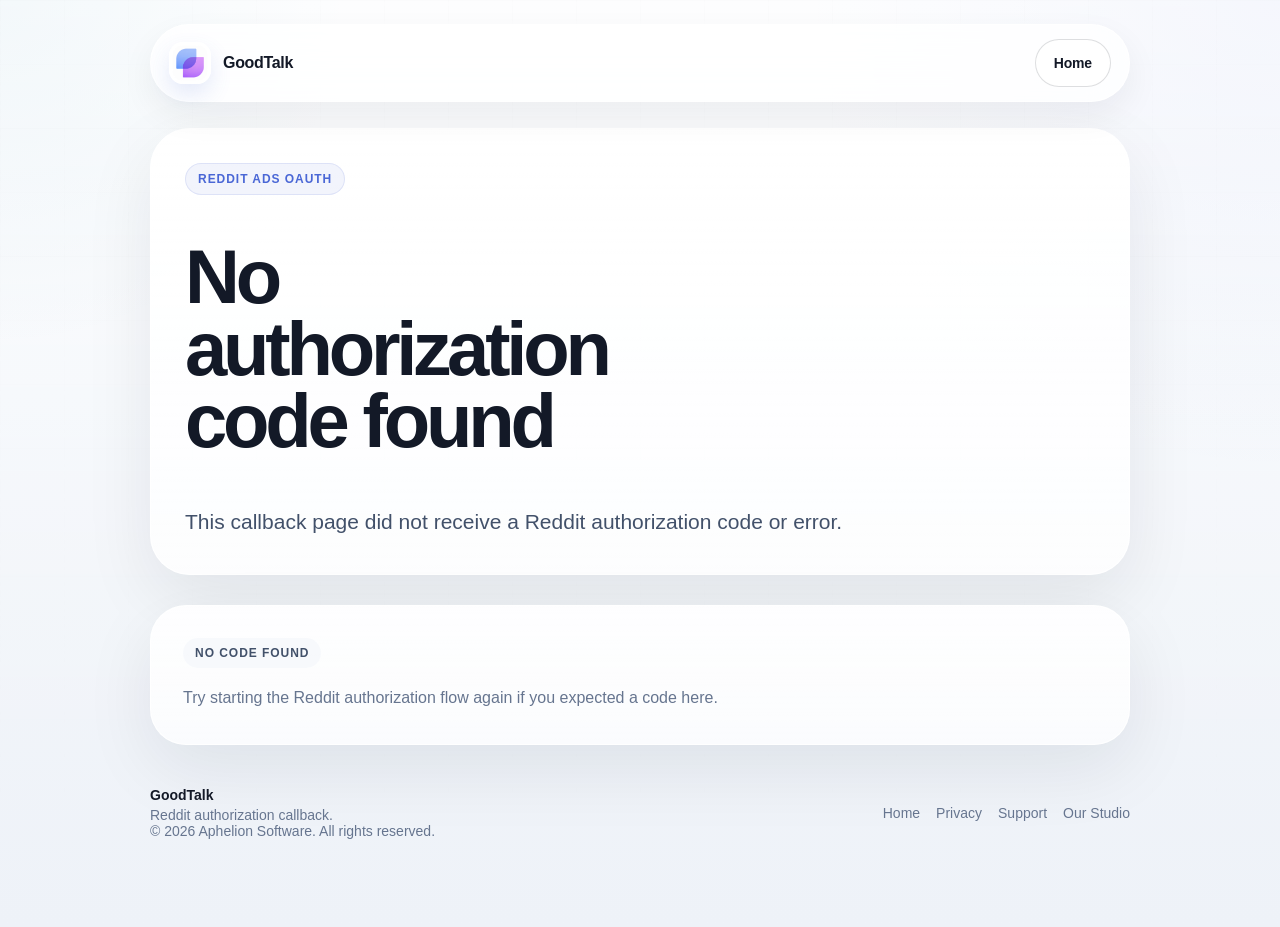
<file: reddit/callback/index.html>
<!DOCTYPE html>
<html lang="en">
<head>
  <meta charset="UTF-8" />
  <meta name="viewport" content="width=device-width, initial-scale=1.0" />
  <title>Reddit Authorization Callback | GoodTalk</title>
  <meta
    name="description"
    content="Reddit Ads authorization callback for GoodTalk."
  />
  <meta name="robots" content="noindex, nofollow" />
  <meta name="theme-color" content="#f5f7fb" media="(prefers-color-scheme: light)" />
  <meta name="theme-color" content="#0d1118" media="(prefers-color-scheme: dark)" />
  <link rel="icon" type="image/png" href="/assets/app-icon.png" />
  <link rel="apple-touch-icon" href="/assets/app-icon.png" />
  <link rel="stylesheet" href="/styles.css" />
</head>
<body data-page="reddit-callback">
  <main class="site-shell site-shell-narrow">
    <header class="topbar">
      <a class="brand" href="/" aria-label="GoodTalk home">
        <span class="brand-mark">
          <img class="brand-icon" src="/assets/goodtalk-logo.png" alt="" />
        </span>
        <span class="brand-copy">
          <span class="brand-title">GoodTalk</span>
          <span class="brand-subtitle">Say It Right the First Time!</span>
        </span>
      </a>

      <div class="topbar-actions">
        <a class="button button-secondary" href="/">Home</a>
      </div>
    </header>

    <section class="page-hero reddit-callback-hero">
      <span class="section-kicker">Reddit Ads OAuth</span>
      <h1 id="callback-title">Checking authorization result.</h1>
      <p id="callback-message">
        Reading the authorization response from this URL. Nothing is sent, stored, or shared by this page.
      </p>
    </section>

    <section class="section section-shell oauth-card" aria-live="polite">
      <div id="callback-result">
        <p class="oauth-muted">Waiting for authorization details.</p>
      </div>
    </section>

    <footer class="footer">
      <div class="footer-brand">
        <strong>GoodTalk</strong>
        <span>Reddit authorization callback.</span>
        <span>© 2026 Aphelion Software. All rights reserved.</span>
      </div>
      <div class="footer-links">
        <a href="/">Home</a>
        <a href="/privacy.html">Privacy</a>
        <a href="/support.html">Support</a>
        <a href="../../company/index.html">Our Studio</a>
      </div>
    </footer>
  </main>

  <script>
    (() => {
      const params = new URLSearchParams(window.location.search);
      const code = params.get("code");
      const state = params.get("state");
      const error = params.get("error");
      const errorDescription = params.get("error_description");

      const title = document.getElementById("callback-title");
      const message = document.getElementById("callback-message");
      const result = document.getElementById("callback-result");

      const makeRow = (label, value) => {
        if (!value) return "";
        return `
          <div class="oauth-detail-row">
            <span>${label}</span>
            <code>${escapeHtml(value)}</code>
          </div>
        `;
      };

      const copyCode = async () => {
        const button = document.getElementById("copy-code-button");
        if (!code || !navigator.clipboard || !button) return;

        try {
          await navigator.clipboard.writeText(code);
          button.textContent = "Copied";
        } catch {
          button.textContent = "Copy failed";
        }
      };

      if (error) {
        title.textContent = "Authorization error";
        message.textContent = "Reddit returned an error to this callback URL.";
        result.innerHTML = `
          <div class="oauth-status oauth-status-error">Error received</div>
          ${makeRow("Error", error)}
          ${makeRow("Details", errorDescription)}
          ${makeRow("State", state)}
          <p class="oauth-muted">No information has been sent or stored by this page.</p>
        `;
        return;
      }

      if (code) {
        title.textContent = "Authorization code received";
        message.textContent = "Copy this code into the tool or workflow that asked you to authorize Reddit Ads.";
        result.innerHTML = `
          <div class="oauth-status oauth-status-success">Authorization code received</div>
          <div class="oauth-copy-block">
            <pre><code>${escapeHtml(code)}</code></pre>
            <button class="button button-primary" type="button" id="copy-code-button">Copy code</button>
          </div>
          ${makeRow("State", state)}
          <p class="oauth-muted">This page only reads the code from the URL. It does not send, store, or log it.</p>
        `;
        document.getElementById("copy-code-button")?.addEventListener("click", copyCode);
        return;
      }

      title.textContent = "No authorization code found";
      message.textContent = "This callback page did not receive a Reddit authorization code or error.";
      result.innerHTML = `
        <div class="oauth-status">No code found</div>
        ${makeRow("State", state)}
        <p class="oauth-muted">Try starting the Reddit authorization flow again if you expected a code here.</p>
      `;
    })();

    function escapeHtml(value) {
      return String(value)
        .replaceAll("&", "&amp;")
        .replaceAll("<", "&lt;")
        .replaceAll(">", "&gt;")
        .replaceAll('"', "&quot;")
        .replaceAll("'", "&#039;");
    }
  </script>
</body>
</html>
</file>
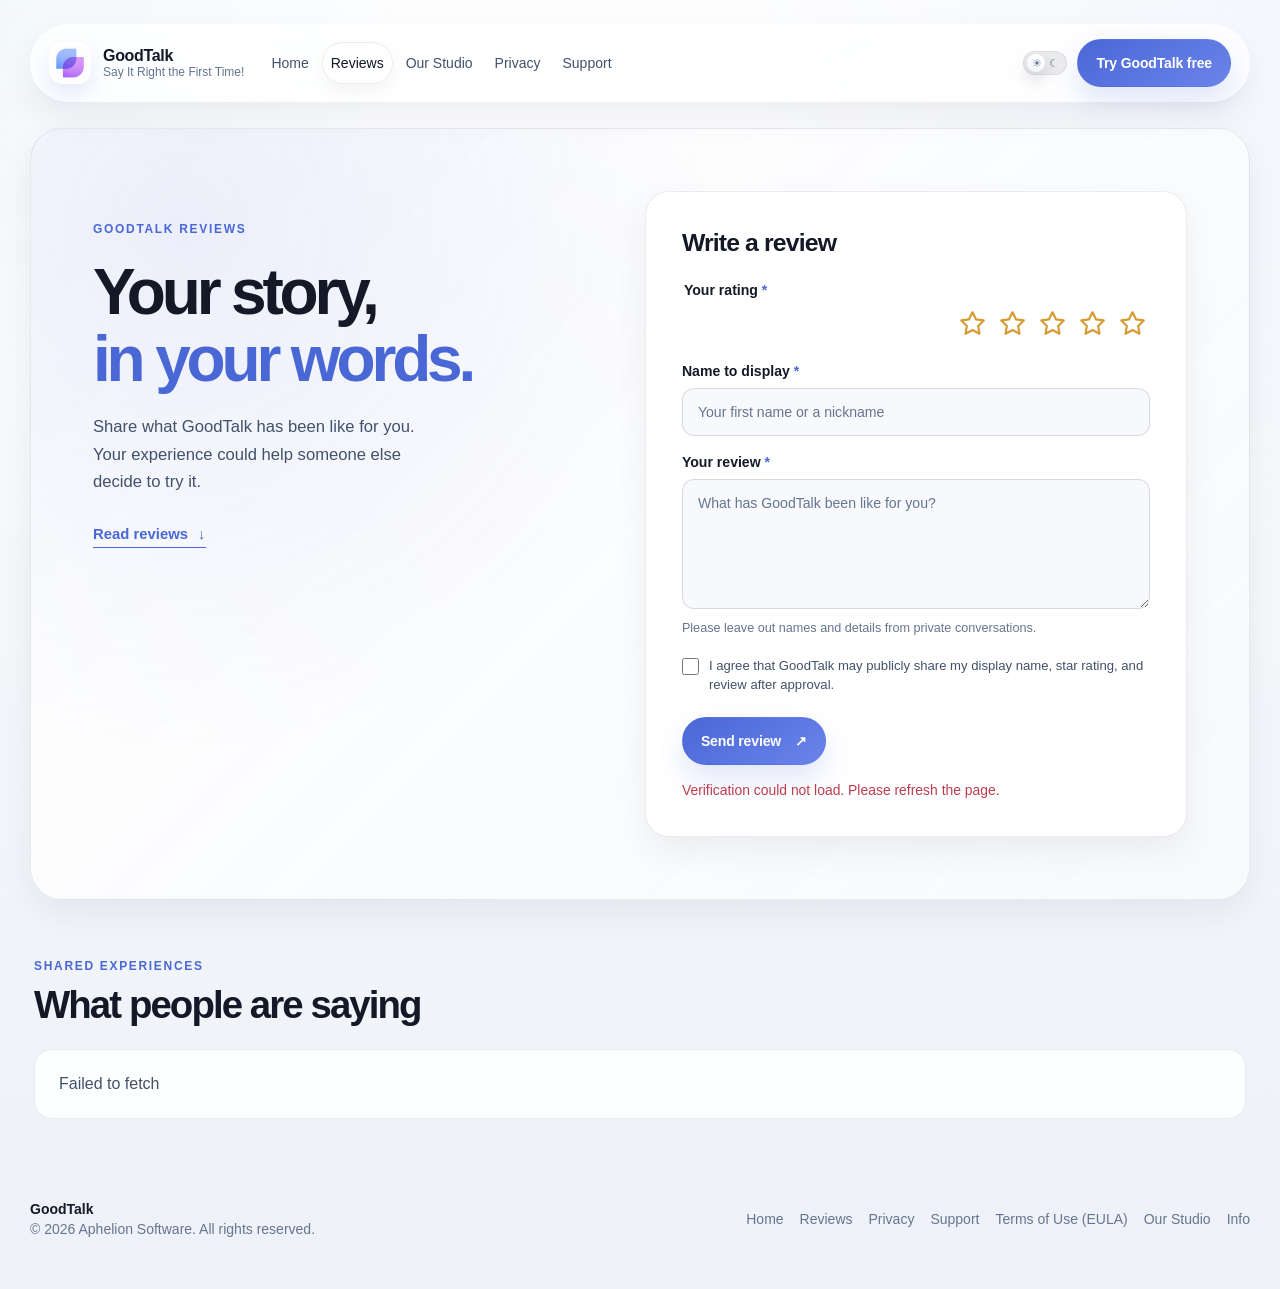
<file: reviews.html>
<!DOCTYPE html>
<html lang="en">
<head>
  <meta charset="UTF-8" />
  <meta name="viewport" content="width=device-width, initial-scale=1.0" />
  <meta http-equiv="Content-Security-Policy" content="default-src 'self'; script-src 'self' https://challenges.cloudflare.com; style-src 'self'; img-src 'self'; connect-src 'self' https://northamerica-northeast2-goodtalk-prod.cloudfunctions.net; frame-src https://challenges.cloudflare.com; object-src 'none'; base-uri 'self'; form-action 'self'" />
  <title>Reviews | GoodTalk</title>
  <meta name="description" content="Read what people say about GoodTalk and share your own experience." />
  <meta name="robots" content="index, follow" />
  <meta name="theme-color" content="#f5f7fb" media="(prefers-color-scheme: light)" />
  <meta name="theme-color" content="#0d1118" media="(prefers-color-scheme: dark)" />
  <link rel="canonical" href="https://good-talk.app/reviews.html" />
  <link rel="icon" type="image/png" href="assets/app-icon.png" />
  <link rel="apple-touch-icon" href="assets/app-icon.png" />
  <meta property="og:type" content="website" />
  <meta property="og:site_name" content="GoodTalk" />
  <meta property="og:title" content="Reviews | GoodTalk" />
  <meta property="og:description" content="Read what people say about GoodTalk and share your own experience." />
  <meta property="og:url" content="https://good-talk.app/reviews.html" />
  <meta property="og:image" content="https://good-talk.app/assets/goodtalk-social-card-v2.png" />
  <link rel="stylesheet" href="styles.css" />
  <link rel="stylesheet" href="reviews.css?v=2" />
</head>
<body data-page="reviews">
  <main class="site-shell">
    <header class="topbar">
      <a class="brand" href="index.html" aria-label="GoodTalk home">
        <span class="brand-mark"><img class="brand-icon" src="assets/goodtalk-logo.png" alt="" /></span>
        <span class="brand-copy"><span class="brand-title">GoodTalk</span><span class="brand-subtitle">Say It Right the First Time!</span></span>
      </a>
      <button class="menu-toggle" type="button" aria-expanded="false" aria-controls="topbar-menu-reviews" aria-label="Open navigation"><span></span><span></span></button>
      <div class="topbar-menu" id="topbar-menu-reviews">
        <nav class="nav-links" aria-label="Primary">
          <a class="nav-link" href="index.html">Home</a>
          <a class="nav-link" href="reviews.html" aria-current="page">Reviews</a>
          <a class="nav-link" href="company/index.html">Our Studio</a>
          <a class="nav-link" href="privacy.html">Privacy</a>
          <a class="nav-link" href="support.html">Support</a>
        </nav>
        <div class="topbar-actions">
          <button class="theme-toggle" type="button" aria-pressed="false" aria-label="Toggle color theme"><span class="theme-toggle-track" aria-hidden="true"><span class="theme-toggle-icon theme-toggle-icon-sun">☀</span><span class="theme-toggle-thumb"></span><span class="theme-toggle-icon theme-toggle-icon-moon">☾</span></span></button>
          <a class="button button-primary topbar-cta" href="https://apps.apple.com/us/app/goodtalk/id6760621856">Try GoodTalk free</a>
        </div>
      </div>
    </header>

    <section class="reviews-main" id="share-review" aria-labelledby="review-page-heading">
      <div class="reviews-intro">
        <span class="reviews-kicker">GOODTALK REVIEWS</span>
        <h1 id="review-page-heading">Your story,<br /><em>in your words.</em></h1>
        <p>Share what GoodTalk has been like for you. Your experience could help someone else decide to try it.</p>
        <a class="reviews-jump" href="#review-list-heading">Read reviews <span aria-hidden="true">↓</span></a>
      </div>
      <div class="review-form-card">
        <h2 id="review-form-heading">Write a review</h2>
        <form id="review-form" novalidate>
          <fieldset class="review-rating-field">
            <legend>Your rating <span aria-hidden="true">*</span></legend>
            <div class="review-rating" aria-label="Choose a rating from one to five stars">
              <input id="rating-1" type="radio" name="stars" value="1" required /><label for="rating-1" title="1 star"><span class="sr-only">1 star</span><svg viewBox="0 0 24 24" aria-hidden="true"><path d="m12 2.7 2.88 5.83 6.44.94-4.66 4.54 1.1 6.42L12 17.4l-5.76 3.03 1.1-6.42-4.66-4.54 6.44-.94L12 2.7Z" /></svg></label>
              <input id="rating-2" type="radio" name="stars" value="2" /><label for="rating-2" title="2 stars"><span class="sr-only">2 stars</span><svg viewBox="0 0 24 24" aria-hidden="true"><path d="m12 2.7 2.88 5.83 6.44.94-4.66 4.54 1.1 6.42L12 17.4l-5.76 3.03 1.1-6.42-4.66-4.54 6.44-.94L12 2.7Z" /></svg></label>
              <input id="rating-3" type="radio" name="stars" value="3" /><label for="rating-3" title="3 stars"><span class="sr-only">3 stars</span><svg viewBox="0 0 24 24" aria-hidden="true"><path d="m12 2.7 2.88 5.83 6.44.94-4.66 4.54 1.1 6.42L12 17.4l-5.76 3.03 1.1-6.42-4.66-4.54 6.44-.94L12 2.7Z" /></svg></label>
              <input id="rating-4" type="radio" name="stars" value="4" /><label for="rating-4" title="4 stars"><span class="sr-only">4 stars</span><svg viewBox="0 0 24 24" aria-hidden="true"><path d="m12 2.7 2.88 5.83 6.44.94-4.66 4.54 1.1 6.42L12 17.4l-5.76 3.03 1.1-6.42-4.66-4.54 6.44-.94L12 2.7Z" /></svg></label>
              <input id="rating-5" type="radio" name="stars" value="5" /><label for="rating-5" title="5 stars"><span class="sr-only">5 stars</span><svg viewBox="0 0 24 24" aria-hidden="true"><path d="m12 2.7 2.88 5.83 6.44.94-4.66 4.54 1.1 6.42L12 17.4l-5.76 3.03 1.1-6.42-4.66-4.54 6.44-.94L12 2.7Z" /></svg></label>
            </div>
          </fieldset>
          <label class="review-field" for="review-name">Name to display <span aria-hidden="true">*</span><input id="review-name" name="name" type="text" autocomplete="name" maxlength="50" placeholder="Your first name or a nickname" required /></label>
          <label class="review-field" for="review-text">Your review <span aria-hidden="true">*</span><textarea id="review-text" name="text" rows="5" maxlength="1000" placeholder="What has GoodTalk been like for you?" required></textarea></label>
          <p class="review-field-hint">Please leave out names and details from private conversations.</p>
          <div class="review-trap" aria-hidden="true"><label for="review-company">Company</label><input id="review-company" name="company" type="text" tabindex="-1" autocomplete="off" /></div>
          <label class="review-consent"><input id="review-consent" name="consent" type="checkbox" required /><span>I agree that GoodTalk may publicly share my display name, star rating, and review after approval.</span></label>
          <div id="review-turnstile" class="review-turnstile" data-sitekey="0x4AAAAAAFH5_SpcJh4MRXJ9"></div>
          <div class="review-submit-row"><button class="button button-primary" type="submit">Send review <span aria-hidden="true">↗</span></button></div>
          <p id="review-form-status" class="review-form-status" role="status" aria-live="polite"></p>
        </form>
      </div>
    </section>

    <section class="reviews-content" aria-labelledby="review-list-heading">
      <div class="reviews-section-head">
        <div><span class="reviews-kicker">SHARED EXPERIENCES</span><h2 id="review-list-heading">What people are saying</h2></div>
      </div>
      <div id="reviews-status" class="reviews-status" role="status" aria-live="polite">Loading reviews…</div>
      <div id="reviews-list" class="reviews-grid"></div>
      <button id="reviews-more" class="button button-secondary reviews-more" type="button" hidden>See more reviews</button>
    </section>

    <footer class="footer">
      <div class="footer-brand"><strong>GoodTalk</strong><span>© 2026 Aphelion Software. All rights reserved.</span></div>
      <div class="footer-links"><a href="index.html">Home</a><a href="reviews.html">Reviews</a><a href="privacy.html">Privacy</a><a href="support.html">Support</a><a href="terms-of-use.html">Terms of Use (EULA)</a><a href="company/index.html">Our Studio</a><a href="mailto:info@good-talk.app">Info</a></div>
    </footer>
  </main>
  <script src="script.js"></script>
  <script src="reviews.js?v=2" defer></script>
</body>
</html>
</file>
<file: styles.css>
:root {
  --bg: #f5f7fb;
  --bg-soft: #edf1f7;
  --surface: rgba(255, 255, 255, 0.86);
  --surface-strong: #ffffff;
  --surface-muted: rgba(247, 249, 252, 0.94);
  --stroke: rgba(17, 24, 39, 0.08);
  --stroke-strong: rgba(17, 24, 39, 0.14);
  --text: #131927;
  --text-soft: #42516a;
  --text-muted: #66758f;
  --accent: #4a67d6;
  --accent-soft: #6b84ea;
  --accent-mist: rgba(74, 103, 214, 0.1);
  --teal: #1f88a7;
  --purple: #6f64c8;
  --shadow-lg: 0 24px 70px rgba(17, 24, 39, 0.08);
  --shadow-md: 0 14px 34px rgba(17, 24, 39, 0.06);
  --shadow-sm: 0 8px 22px rgba(17, 24, 39, 0.05);
  --radius-xl: 34px;
  --radius-lg: 24px;
  --radius-md: 18px;
  --radius-sm: 14px;
  --content-width: 1220px;
  --content-width-narrow: 980px;
}

body[data-theme="dark"] {
  --bg: #0d1118;
  --bg-soft: #141a24;
  --surface: rgba(18, 24, 35, 0.82);
  --surface-strong: #151c27;
  --surface-muted: rgba(21, 28, 39, 0.92);
  --stroke: rgba(148, 163, 184, 0.16);
  --stroke-strong: rgba(148, 163, 184, 0.24);
  --text: #eef3fb;
  --text-soft: #c1cedf;
  --text-muted: #94a3b8;
  --accent: #7c96ff;
  --accent-soft: #9cb1ff;
  --accent-mist: rgba(124, 150, 255, 0.14);
  --teal: #55b7d4;
  --purple: #9a8ef1;
  --shadow-lg: 0 28px 80px rgba(0, 0, 0, 0.34);
  --shadow-md: 0 16px 38px rgba(0, 0, 0, 0.28);
  --shadow-sm: 0 10px 26px rgba(0, 0, 0, 0.22);
}

* {
  box-sizing: border-box;
}

html {
  scroll-behavior: smooth;
}

body {
  --sticky-offset: 112px;
}

body {
  margin: 0;
  min-height: 100vh;
  color: var(--text);
  font-family: "SF Pro Display", "Avenir Next", "Segoe UI", sans-serif;
  background:
    radial-gradient(circle at top right, rgba(74, 103, 214, 0.08), transparent 30%),
    radial-gradient(circle at top left, rgba(31, 136, 167, 0.08), transparent 22%),
    linear-gradient(180deg, #fbfcfe 0%, #f4f7fb 42%, #eef2f8 100%);
}

body[data-theme="dark"] {
  background:
    radial-gradient(circle at top right, rgba(124, 150, 255, 0.14), transparent 28%),
    radial-gradient(circle at top left, rgba(85, 183, 212, 0.12), transparent 20%),
    linear-gradient(180deg, #0b1017 0%, #111722 44%, #161d29 100%);
}

body::before {
  content: "";
  position: fixed;
  inset: 0;
  pointer-events: none;
  background:
    linear-gradient(rgba(255, 255, 255, 0.55), rgba(255, 255, 255, 0.55)),
    linear-gradient(90deg, rgba(17, 24, 39, 0.015) 1px, transparent 1px),
    linear-gradient(rgba(17, 24, 39, 0.015) 1px, transparent 1px);
  background-size: auto, 64px 64px, 64px 64px;
  mask-image: linear-gradient(to bottom, rgba(0, 0, 0, 0.85), transparent 92%);
}

body[data-theme="dark"]::before {
  background:
    linear-gradient(rgba(6, 10, 16, 0.28), rgba(6, 10, 16, 0.28)),
    linear-gradient(90deg, rgba(255, 255, 255, 0.022) 1px, transparent 1px),
    linear-gradient(rgba(255, 255, 255, 0.022) 1px, transparent 1px);
}

a {
  color: inherit;
}

img,
svg {
  display: block;
  max-width: 100%;
}

.site-shell {
  position: relative;
  z-index: 1;
  width: min(100% - 40px, var(--content-width));
  margin: 0 auto;
  padding: 24px 0 88px;
}

.site-shell-narrow {
  width: min(100% - 40px, var(--content-width-narrow));
}

.topbar {
  position: sticky;
  top: 16px;
  z-index: 30;
  display: flex;
  align-items: center;
  gap: 18px;
  padding: 14px 18px;
  margin-bottom: 26px;
  border: 1px solid rgba(255, 255, 255, 0.75);
  border-radius: 999px;
  background: rgba(255, 255, 255, 0.76);
  backdrop-filter: blur(18px);
  box-shadow: var(--shadow-md);
}

body[data-theme="dark"] .topbar {
  border-color: rgba(148, 163, 184, 0.12);
  background: rgba(15, 21, 31, 0.72);
}

.brand {
  display: inline-flex;
  align-items: center;
  gap: 12px;
  min-width: 0;
  flex-shrink: 0;
  text-decoration: none;
}

.brand-mark {
  display: grid;
  place-items: center;
  width: 42px;
  height: 42px;
  border-radius: 14px;
  padding: 3px;
  background: rgba(255, 255, 255, 0.9);
  box-shadow: 0 10px 22px rgba(74, 103, 214, 0.14);
}

body[data-theme="dark"] .brand-mark {
  background: rgba(255, 255, 255, 0.08);
  box-shadow: 0 10px 24px rgba(0, 0, 0, 0.24);
}

.brand-icon {
  width: 100%;
  height: 100%;
  border-radius: 11px;
  object-fit: cover;
}

.brand-copy {
  min-width: 0;
}

.brand-title,
.brand-subtitle {
  display: block;
}

.brand-title {
  font-size: 16px;
  font-weight: 700;
  letter-spacing: -0.02em;
}

.brand-subtitle {
  font-size: 12px;
  color: var(--text-muted);
}

.topbar-menu {
  display: flex;
  align-items: center;
  gap: 14px;
  flex: 1;
  min-width: 0;
}

.topbar-actions {
  display: inline-flex;
  align-items: center;
  gap: 10px;
  margin-left: auto;
}

.nav-links,
.mobile-nav-extra {
  display: flex;
  align-items: center;
  justify-content: flex-start;
  gap: 4px;
  flex-wrap: nowrap;
}

.mobile-nav-extra {
  display: none;
}

.menu-toggle {
  display: none;
  align-items: center;
  justify-content: center;
  gap: 5px;
  width: 44px;
  height: 44px;
  margin-left: auto;
  border: 1px solid rgba(17, 24, 39, 0.08);
  border-radius: 999px;
  background: rgba(255, 255, 255, 0.84);
  box-shadow: var(--shadow-sm);
}

body[data-theme="dark"] .menu-toggle {
  border-color: rgba(148, 163, 184, 0.16);
  background: rgba(255, 255, 255, 0.06);
}

.menu-toggle span {
  display: block;
  width: 18px;
  height: 2px;
  border-radius: 999px;
  background: var(--text);
}

.theme-toggle {
  display: inline-flex;
  align-items: center;
  justify-content: center;
  width: 44px;
  height: 28px;
  padding: 0;
  border: 0;
  border-radius: 999px;
  background: transparent;
  color: var(--text);
  font: inherit;
  text-decoration: none;
  transition: transform 0.18s ease, opacity 0.18s ease;
}

.theme-toggle:hover,
.theme-toggle:focus-visible {
  transform: translateY(-1px);
  opacity: 0.92;
}

.theme-toggle-track {
  position: relative;
  display: inline-grid;
  grid-template-columns: 1fr 1fr;
  align-items: center;
  width: 44px;
  height: 24px;
  padding: 0 4px;
  border-radius: 999px;
  background: rgba(17, 24, 39, 0.08);
  border: 1px solid rgba(17, 24, 39, 0.06);
}

.theme-toggle-icon {
  position: relative;
  z-index: 1;
  display: grid;
  place-items: center;
  font-size: 11px;
  line-height: 1;
  color: var(--text-muted);
}

.theme-toggle-thumb {
  position: absolute;
  top: 2px;
  left: 3px;
  width: 18px;
  height: 18px;
  border-radius: 999px;
  background: linear-gradient(180deg, rgba(255, 255, 255, 0.98), rgba(244, 247, 252, 0.92));
  box-shadow: 0 8px 16px rgba(17, 24, 39, 0.16);
  transition: transform 0.22s ease;
}

.nav-link,
.button {
  display: inline-flex;
  align-items: center;
  justify-content: center;
  text-decoration: none;
  transition: transform 0.18s ease, background-color 0.18s ease, border-color 0.18s ease, color 0.18s ease, box-shadow 0.18s ease;
}

.nav-link {
  min-height: 42px;
  padding: 0 8px;
  border-radius: 999px;
  border: 1px solid transparent;
  color: var(--text-soft);
  font-size: 14px;
  font-weight: 500;
  white-space: nowrap;
}

.nav-link:hover,
.nav-link:focus-visible,
.nav-link.is-active {
  color: var(--text);
  background: rgba(255, 255, 255, 0.86);
  border-color: rgba(17, 24, 39, 0.08);
  box-shadow: var(--shadow-sm);
}

.button {
  min-height: 48px;
  padding: 0 18px;
  border-radius: 999px;
  border: 1px solid transparent;
  font-size: 14px;
  font-weight: 700;
  letter-spacing: -0.01em;
}

.button:hover,
.button:focus-visible {
  transform: translateY(-1px);
}

.button-primary {
  color: #fff;
  background: linear-gradient(145deg, var(--accent), var(--accent-soft));
  box-shadow: 0 14px 28px rgba(74, 103, 214, 0.16);
}

.button-secondary {
  color: var(--text);
  background: rgba(255, 255, 255, 0.84);
  border-color: var(--stroke-strong);
}

body[data-theme="dark"] .button-secondary {
  background: rgba(255, 255, 255, 0.06);
}

body[data-theme="dark"] .theme-toggle {
  background: transparent;
}

body[data-theme="dark"] .theme-toggle:hover,
body[data-theme="dark"] .theme-toggle:focus-visible {
  background: transparent;
}

body[data-theme="dark"] .theme-toggle-track {
  background: rgba(255, 255, 255, 0.08);
  border-color: rgba(148, 163, 184, 0.14);
}

body[data-theme="dark"] .theme-toggle-thumb {
  transform: translateX(18px);
  background: linear-gradient(180deg, rgba(124, 150, 255, 0.95), rgba(96, 118, 214, 0.92));
  box-shadow: 0 8px 18px rgba(0, 0, 0, 0.28);
}

body[data-theme="dark"] .theme-toggle-icon-sun {
  color: rgba(148, 163, 184, 0.8);
}

body[data-theme="dark"] .theme-toggle-icon-moon {
  color: #eef3fb;
}

body[data-theme="dark"] .legal-fine-print-card {
  border-color: rgba(148, 163, 184, 0.12);
  background: rgba(255, 255, 255, 0.05);
}

.topbar-cta {
  white-space: nowrap;
}

.hero,
.page-hero {
  display: grid;
  gap: 28px;
  padding: 38px;
  border: 1px solid rgba(255, 255, 255, 0.88);
  border-radius: 40px;
  background: linear-gradient(180deg, rgba(255, 255, 255, 0.94), rgba(255, 255, 255, 0.78));
  box-shadow: var(--shadow-lg);
}

body[data-theme="dark"] .hero,
body[data-theme="dark"] .page-hero,
body[data-theme="dark"] .section-shell,
body[data-theme="dark"] .mode-detail,
body[data-theme="dark"] .intro-card,
body[data-theme="dark"] .mode-card,
body[data-theme="dark"] .category-card,
body[data-theme="dark"] .trust-card,
body[data-theme="dark"] .support-topic-card,
body[data-theme="dark"] .support-checklist-card,
body[data-theme="dark"] .privacy-summary-card,
body[data-theme="dark"] .policy-card,
body[data-theme="dark"] .policy-detail-card,
body[data-theme="dark"] .faq-card,
body[data-theme="dark"] .pricing-card,
body[data-theme="dark"] .cta-panel,
body[data-theme="dark"] .mode-pill {
  border-color: rgba(148, 163, 184, 0.12);
  background: rgba(17, 24, 35, 0.78);
}

.hero,
.page-hero,
.mode-detail,
.section-shell,
.footer,
#overview,
#modes,
#communication-coach,
#features,
#pricing,
#mode-aria,
#mode-private-coach,
#mode-talks,
#mode-voice {
  scroll-margin-top: var(--sticky-offset);
}

.hero {
  grid-template-columns: minmax(0, 1.05fr) minmax(340px, 0.95fr);
  align-items: center;
}

.hero-copy {
  max-width: 600px;
}

.eyebrow,
.section-kicker,
.mode-card-label,
.pricing-tier,
.pricing-badge,
.pill-label {
  display: inline-flex;
  align-items: center;
  justify-content: center;
  justify-self: start;
  width: fit-content;
  max-width: 100%;
  border-radius: 999px;
  font-size: 12px;
  font-weight: 700;
  letter-spacing: 0.08em;
  text-transform: uppercase;
}

.eyebrow,
.section-kicker {
  padding: 8px 12px;
  border: 1px solid rgba(74, 103, 214, 0.12);
  background: rgba(74, 103, 214, 0.07);
  color: var(--accent);
}

.hero h1,
.page-hero h1 {
  margin: 18px 0 0;
  font-size: clamp(40px, 8vw, 76px);
  line-height: 0.95;
  letter-spacing: -0.055em;
  max-width: 11ch;
}

.lead,
.page-hero p {
  margin: 18px 0 0;
  font-size: clamp(18px, 2vw, 21px);
  line-height: 1.75;
  color: var(--text-soft);
}

.hero-actions,
.button-row {
  display: flex;
  flex-wrap: wrap;
  gap: 12px;
  margin-top: 28px;
}

.hero-offers {
  display: grid;
  gap: 8px;
  margin-top: 20px;
  color: var(--text);
  font-size: 14px;
  line-height: 1.55;
}

.hero-offers strong {
  display: flex;
  align-items: center;
  gap: 9px;
}

.hero-offers strong::before {
  content: "";
  flex: 0 0 auto;
  width: 8px;
  height: 8px;
  border-radius: 999px;
  background: linear-gradient(145deg, var(--teal), var(--accent));
  box-shadow: 0 0 0 5px var(--accent-mist);
}

.hero-point,
.mini-chip {
  display: inline-flex;
  align-items: center;
  min-height: 40px;
  padding: 0 14px;
  border-radius: 999px;
  background: rgba(255, 255, 255, 0.8);
  border: 1px solid rgba(17, 24, 39, 0.08);
  color: var(--text-soft);
  font-size: 14px;
  box-shadow: var(--shadow-sm);
}

.hero-visual,
.mode-visual {
  display: flex;
  justify-content: center;
}

.hero-device {
  display: grid;
  justify-items: center;
  width: min(100%, 560px);
  padding: 12px 20px 8px;
}

.hero-device-stage {
  position: relative;
  width: min(100%, 500px);
  padding: 10px 0 0;
}

.hero-phone-switcher {
  position: relative;
  display: block;
  width: 100%;
  aspect-ratio: 0.66;
  padding: 0;
  border: 0;
  background: transparent;
  color: inherit;
  cursor: pointer;
  overflow: visible;
}

.hero-phone-switcher:focus-visible {
  outline: 3px solid var(--accent);
  outline-offset: 8px;
  border-radius: 36px;
}

.hero-phone-switcher .hero-phone-card {
  position: absolute;
  top: 0;
  left: 0;
  width: min(68%, 340px);
  margin: 0;
  z-index: 1;
  transition: transform 0.52s cubic-bezier(0.22, 1, 0.36, 1);
  transform: translate(92px, 24px) rotate(2.5deg) scale(0.94);
  transform-origin: center;
  opacity: 1;
  pointer-events: none;
}

.hero-phone-switcher .hero-phone-card[data-stack-position="1"] {
  z-index: 2;
  transform: translate(92px, 24px) rotate(2.5deg) scale(0.94);
}

.hero-phone-switcher .hero-phone-card[data-stack-position="2"] {
  z-index: 1;
  transform: translate(172px, 52px) rotate(5deg) scale(0.87);
}

.hero-phone-switcher .hero-phone-card.is-active {
  z-index: 3;
  transform: translate(0, 0) rotate(-2deg) scale(1);
  opacity: 1;
}

.hero-phone-switcher .app-store-poster {
  display: block;
  width: 100%;
  height: auto;
  border: 1px solid rgba(255, 255, 255, 0.88);
  border-radius: 36px;
  background: #f4f1ff;
  box-shadow:
    0 28px 62px rgba(17, 24, 39, 0.22),
    0 4px 16px rgba(74, 103, 214, 0.12);
  overflow: hidden;
}

.iphone-shot {
  position: relative;
  margin: 0;
}

.iphone-shell {
  position: relative;
  width: min(100%, 420px);
  aspect-ratio: 1520 / 3068;
  border-radius: 62px;
  background: url("assets/iphone-17-pro-max-silver-frame.png") center / contain no-repeat;
  box-shadow: 0 30px 85px rgba(17, 24, 39, 0.18);
}

.iphone-island {
  display: none;
}

.iphone-screen {
  position: absolute;
  z-index: 1;
  inset: 3.26% 6.58%;
  overflow: hidden;
  border-radius: 46px;
  background: #000;
  box-shadow: 0 0 0 1px rgba(0, 0, 0, 0.08);
}

.iphone-screen img {
  width: 100%;
  height: 100%;
  object-fit: cover;
  border-radius: inherit;
}

.iphone-shot-compact .iphone-shell {
  width: min(100%, 320px);
}

.shot-caption {
  max-width: 320px;
  margin: 14px auto 0;
  color: var(--text-soft);
  font-size: 14px;
  line-height: 1.7;
  text-align: center;
}

.device-frame {
  width: min(100%, 380px);
  padding: 14px;
  border-radius: 34px;
  background: linear-gradient(180deg, #141721, #23293d);
  box-shadow: 0 26px 58px rgba(17, 24, 39, 0.18);
}

.hero-device .device-frame {
  margin: 0 auto;
}

.device-topline {
  display: flex;
  justify-content: space-between;
  align-items: center;
  padding: 4px 10px 12px;
  color: rgba(255, 255, 255, 0.72);
  font-size: 11px;
  font-weight: 600;
}

.device-screen {
  min-height: 640px;
  padding: 18px;
  border-radius: 24px;
  background:
    radial-gradient(circle at top right, rgba(74, 103, 214, 0.16), transparent 32%),
    linear-gradient(180deg, #fbfcfe, #eef2f9);
}

.device-screen-header,
.conversation-title {
  display: flex;
  justify-content: space-between;
  gap: 14px;
  align-items: start;
  margin-bottom: 16px;
}

.device-screen-header strong,
.conversation-title strong {
  display: block;
  font-size: 16px;
}

.device-screen-header span,
.conversation-title span {
  color: var(--text-muted);
  font-size: 13px;
}

.pill-label {
  min-height: 32px;
  padding: 0 12px;
  background: rgba(74, 103, 214, 0.1);
  color: var(--accent);
  letter-spacing: 0.04em;
}

.chat-thread {
  display: grid;
  gap: 12px;
}

.bubble {
  max-width: 88%;
  padding: 13px 14px;
  border-radius: 20px;
  font-size: 14px;
  line-height: 1.6;
  box-shadow: var(--shadow-sm);
}

.bubble-incoming {
  background: #fff;
  color: var(--text);
  border-bottom-left-radius: 8px;
}

.bubble-outgoing {
  margin-left: auto;
  background: linear-gradient(140deg, var(--accent), var(--accent-soft));
  color: #fff;
  border-bottom-right-radius: 8px;
}

.bubble-system,
.bubble-aria {
  max-width: 100%;
  display: grid;
  gap: 6px;
  background: rgba(74, 103, 214, 0.08);
  border: 1px solid rgba(74, 103, 214, 0.12);
  color: var(--text);
}

.bubble-aria {
  background: rgba(31, 136, 167, 0.09);
  border-color: rgba(31, 136, 167, 0.16);
}

.bubble-system strong,
.bubble-aria strong {
  font-size: 13px;
}

.bubble-system span,
.bubble-aria span {
  font-size: 14px;
  line-height: 1.6;
  color: var(--text-soft);
}

.device-composer {
  display: flex;
  align-items: center;
  justify-content: space-between;
  gap: 12px;
  margin-top: 16px;
  padding: 12px 14px;
  border-radius: 18px;
  background: rgba(255, 255, 255, 0.82);
  border: 1px solid rgba(17, 24, 39, 0.06);
}

.device-composer span {
  font-size: 14px;
  color: var(--text-muted);
}

.device-composer button {
  border: 0;
  border-radius: 999px;
  background: rgba(74, 103, 214, 0.14);
  color: var(--accent);
  padding: 9px 14px;
  font: inherit;
  font-weight: 700;
}

.section {
  margin-top: 30px;
}

.section-shell {
  padding: 32px;
  border-radius: 36px;
  border: 1px solid rgba(255, 255, 255, 0.88);
  background:
    linear-gradient(180deg, rgba(255, 255, 255, 0.9), rgba(255, 255, 255, 0.72));
  box-shadow: var(--shadow-lg);
}

.section-header {
  display: grid;
  grid-template-columns: minmax(0, 1fr) minmax(280px, 420px);
  gap: 22px;
  align-items: end;
  margin-bottom: 22px;
}

.section-header h2 {
  margin: 14px 0 0;
  font-size: clamp(30px, 5vw, 52px);
  line-height: 1;
  letter-spacing: -0.05em;
  max-width: 12ch;
}

.section-header p {
  margin: 0;
  color: var(--text-soft);
  line-height: 1.75;
  font-size: 16px;
}

.intro-grid,
.mode-card-grid,
.category-grid,
.trust-grid,
.pricing-grid,
.support-topic-grid,
.support-checklist-grid,
.policy-grid {
  display: grid;
  gap: 16px;
}

.intro-grid {
  grid-template-columns: repeat(4, minmax(0, 1fr));
}

.intro-card,
.mode-card,
.category-card,
.trust-card,
.support-topic-card,
.support-checklist-card,
.privacy-summary-card,
.policy-card,
.policy-detail-card,
.faq-card,
.pricing-card,
.cta-panel,
.mode-pill {
  border: 1px solid rgba(255, 255, 255, 0.9);
  background: rgba(255, 255, 255, 0.82);
  box-shadow: var(--shadow-md);
}

.intro-card,
.category-card,
.trust-card,
.support-topic-card,
.support-checklist-card,
.policy-card,
.policy-detail-card,
.faq-card,
.pricing-card {
  padding: 22px;
  border-radius: 26px;
}

.intro-card strong,
.category-card h3,
.trust-card h3,
.support-topic-card h3,
.support-checklist-card h3,
.policy-card h3,
.policy-detail-card h3,
.faq-card h3,
.pricing-card h3 {
  margin: 0 0 10px;
  font-size: 20px;
  line-height: 1.15;
  letter-spacing: -0.03em;
}

.intro-card p,
.category-card p,
.trust-card p,
.support-topic-card p,
.support-checklist-card p,
.policy-card p,
.policy-detail-card p,
.faq-card p,
.pricing-copy,
.pricing-note,
.cta-panel p,
.privacy-summary-card p {
  margin: 0;
  color: var(--text-soft);
  line-height: 1.75;
}

.mode-rail {
  display: flex;
  flex-wrap: wrap;
  gap: 12px;
  margin-bottom: 20px;
}

.mode-pill {
  display: inline-flex;
  align-items: center;
  gap: 12px;
  min-height: 50px;
  padding: 0 16px;
  border-radius: 999px;
  text-decoration: none;
}

.mode-pill span {
  font-size: 12px;
  color: var(--text-muted);
  font-weight: 700;
}

.mode-pill strong {
  font-size: 14px;
}

.mode-pill.is-active {
  background: rgba(74, 103, 214, 0.08);
  border-color: rgba(74, 103, 214, 0.14);
}

.mode-card-grid {
  grid-template-columns: repeat(3, minmax(0, 1fr));
}

.mode-card {
  display: block;
  padding: 24px;
  border-radius: 30px;
  text-decoration: none;
}

.mode-card-label,
.pricing-tier {
  min-height: 32px;
  padding: 0 12px;
  margin-bottom: 18px;
  background: rgba(74, 103, 214, 0.08);
  color: var(--accent);
}

.mode-card h3 {
  margin: 0 0 10px;
  font-size: 24px;
  line-height: 1.05;
  letter-spacing: -0.04em;
}

.mode-card p {
  margin: 0;
  color: var(--text-soft);
  line-height: 1.7;
}

.mode-card-coach {
  background: linear-gradient(180deg, rgba(255, 255, 255, 0.94), rgba(114, 100, 200, 0.08));
}

.mode-card-aria {
  background: linear-gradient(180deg, rgba(255, 255, 255, 0.94), rgba(31, 136, 167, 0.08));
}

.mode-card-private-aria {
  background: linear-gradient(180deg, rgba(255, 255, 255, 0.94), rgba(111, 100, 200, 0.08));
}

.mode-card-touch {
  background: linear-gradient(180deg, rgba(255, 255, 255, 0.94), rgba(74, 103, 214, 0.08));
}

body[data-theme="dark"] .mode-card-coach {
  background: linear-gradient(180deg, rgba(22, 28, 40, 0.92), rgba(86, 74, 148, 0.16));
}

body[data-theme="dark"] .mode-card-aria {
  background: linear-gradient(180deg, rgba(22, 28, 40, 0.92), rgba(27, 107, 131, 0.18));
}

body[data-theme="dark"] .mode-card-private-aria {
  background: linear-gradient(180deg, rgba(22, 28, 40, 0.92), rgba(111, 100, 200, 0.18));
}

body[data-theme="dark"] .mode-card-touch {
  background: linear-gradient(180deg, rgba(22, 28, 40, 0.92), rgba(74, 103, 214, 0.18));
}

.mode-detail {
  display: grid;
  grid-template-columns: minmax(0, 1fr) minmax(300px, 420px);
  gap: 26px;
  align-items: center;
  margin-top: 24px;
  padding: 28px;
  border-radius: 34px;
  background: rgba(255, 255, 255, 0.78);
  border: 1px solid rgba(255, 255, 255, 0.9);
  box-shadow: var(--shadow-lg);
}

.mode-detail-reverse {
  grid-template-columns: minmax(300px, 420px) minmax(0, 1fr);
}

.mode-detail-reverse .mode-visual {
  order: -1;
}

#mode-private-coach {
  background:
    radial-gradient(circle at top right, rgba(111, 100, 200, 0.12), transparent 28%),
    linear-gradient(180deg, rgba(255, 255, 255, 0.88), rgba(255, 255, 255, 0.74));
}

#mode-private-aria {
  background:
    radial-gradient(circle at top right, rgba(111, 100, 200, 0.14), transparent 28%),
    linear-gradient(180deg, rgba(255, 255, 255, 0.88), rgba(255, 255, 255, 0.74));
}

#mode-aria {
  background:
    radial-gradient(circle at top right, rgba(31, 136, 167, 0.14), transparent 28%),
    linear-gradient(180deg, rgba(255, 255, 255, 0.88), rgba(255, 255, 255, 0.74));
}

#mode-talks {
  background:
    radial-gradient(circle at top right, rgba(74, 103, 214, 0.12), transparent 28%),
    linear-gradient(180deg, rgba(255, 255, 255, 0.88), rgba(255, 255, 255, 0.74));
}

#mode-voice {
  background:
    radial-gradient(circle at top right, rgba(111, 100, 200, 0.14), transparent 28%),
    linear-gradient(180deg, rgba(255, 255, 255, 0.88), rgba(255, 255, 255, 0.74));
}

body[data-theme="dark"] #mode-private-coach {
  background:
    radial-gradient(circle at top right, rgba(111, 100, 200, 0.18), transparent 28%),
    linear-gradient(180deg, rgba(18, 24, 35, 0.94), rgba(18, 24, 35, 0.82));
}

body[data-theme="dark"] #mode-private-aria {
  background:
    radial-gradient(circle at top right, rgba(111, 100, 200, 0.22), transparent 28%),
    linear-gradient(180deg, rgba(18, 24, 35, 0.94), rgba(18, 24, 35, 0.82));
}

body[data-theme="dark"] #mode-aria {
  background:
    radial-gradient(circle at top right, rgba(31, 136, 167, 0.2), transparent 28%),
    linear-gradient(180deg, rgba(18, 24, 35, 0.94), rgba(18, 24, 35, 0.82));
}

body[data-theme="dark"] #mode-talks {
  background:
    radial-gradient(circle at top right, rgba(74, 103, 214, 0.2), transparent 28%),
    linear-gradient(180deg, rgba(18, 24, 35, 0.94), rgba(18, 24, 35, 0.82));
}

body[data-theme="dark"] #mode-voice {
  background:
    radial-gradient(circle at top right, rgba(111, 100, 200, 0.2), transparent 28%),
    linear-gradient(180deg, rgba(18, 24, 35, 0.94), rgba(18, 24, 35, 0.82));
}

.mode-copy h2 {
  margin: 12px 0;
  font-size: clamp(30px, 5vw, 48px);
  line-height: 1;
  letter-spacing: -0.05em;
  max-width: 13ch;
}

.mode-copy,
.mode-visual,
.example-showcase,
.example-carousel-viewport,
.example-carousel-track,
.example-card,
.example-slide,
.example-block {
  min-width: 0;
}

.mode-copy p {
  margin: 0;
  color: var(--text-soft);
  font-size: 17px;
  line-height: 1.8;
  max-width: 60ch;
}

.feature-list {
  margin: 18px 0 0;
  padding-left: 18px;
  color: var(--text-soft);
  line-height: 1.85;
}

.feature-list strong {
  color: var(--text);
}

.private-aria-card {
  display: grid;
  gap: 20px;
  padding: 28px;
  border: 1px solid rgba(111, 100, 200, 0.18);
  border-radius: 28px;
  background: rgba(255, 255, 255, 0.72);
  box-shadow: var(--shadow-md);
}

body[data-theme="dark"] .private-aria-card {
  background: rgba(255, 255, 255, 0.05);
}

.private-aria-modes {
  display: flex;
  flex-wrap: wrap;
  gap: 10px;
}

.private-aria-modes span {
  display: inline-flex;
  align-items: center;
  min-height: 38px;
  padding: 0 14px;
  border-radius: 999px;
  background: rgba(111, 100, 200, 0.1);
  color: var(--purple);
  font-size: 13px;
  font-weight: 700;
}

.private-aria-card p {
  margin: 0;
  color: var(--text-soft);
  line-height: 1.7;
}

.example-showcase {
  margin-top: 28px;
  padding: 22px;
  border-radius: 28px;
  background: rgba(247, 249, 253, 0.82);
  border: 1px solid rgba(17, 24, 39, 0.06);
  box-shadow: inset 0 1px 0 rgba(255, 255, 255, 0.65);
}

body[data-theme="dark"] .example-showcase,
body[data-theme="dark"] .feature-showcase {
  background: rgba(255, 255, 255, 0.04);
  border-color: rgba(148, 163, 184, 0.12);
  box-shadow: inset 0 1px 0 rgba(255, 255, 255, 0.04);
}

.example-showcase-header {
  display: flex;
  align-items: end;
  justify-content: space-between;
  gap: 18px;
  margin-bottom: 18px;
}

.example-showcase-header strong {
  display: block;
  margin-bottom: 6px;
  font-size: 18px;
  letter-spacing: -0.03em;
}

.example-showcase-header span {
  color: var(--text-soft);
  line-height: 1.7;
}

.example-carousel-controls {
  display: inline-flex;
  align-items: center;
  gap: 10px;
}

.example-carousel-button {
  position: relative;
  width: 34px;
  height: 34px;
  padding: 0;
  border: 1px solid rgba(17, 24, 39, 0.08);
  border-radius: 999px;
  background: rgba(255, 255, 255, 0.52);
  color: var(--text);
  font: inherit;
  font-size: 0;
  transition: transform 0.18s ease, background-color 0.18s ease, border-color 0.18s ease;
}

body[data-theme="dark"] .example-carousel-button {
  border-color: rgba(148, 163, 184, 0.16);
  background: rgba(255, 255, 255, 0.06);
  color: var(--text);
}

.example-carousel-button:hover,
.example-carousel-button:focus-visible {
  transform: translateY(-1px);
  background: rgba(255, 255, 255, 0.8);
  border-color: rgba(17, 24, 39, 0.12);
}

body[data-theme="dark"] .example-carousel-button:hover,
body[data-theme="dark"] .example-carousel-button:focus-visible {
  background: rgba(255, 255, 255, 0.12);
}

.example-carousel-button span {
  position: absolute;
  inset: 0;
  color: transparent;
}

.example-carousel-button span::before {
  content: "";
  position: absolute;
  top: 50%;
  left: 50%;
  width: 8px;
  height: 8px;
  border-top: 1.8px solid currentColor;
  border-right: 1.8px solid currentColor;
  color: var(--text-soft);
}

.example-carousel-button[data-carousel-next] span::before {
  transform: translate(-58%, -50%) rotate(45deg);
}

.example-carousel-button[data-carousel-prev] span::before {
  transform: translate(-42%, -50%) rotate(-135deg);
}

.example-carousel-viewport {
  overflow: hidden;
  border-radius: 24px;
}

.example-carousel-track {
  display: flex;
  transition: transform 0.45s cubic-bezier(0.22, 1, 0.36, 1);
  will-change: transform;
}

.device-carousel-viewport {
  position: relative;
  display: block;
  width: 100%;
  overflow: hidden;
}

.device-carousel-track {
  display: flex;
  width: 100%;
  transition: transform 0.55s cubic-bezier(0.22, 1, 0.36, 1);
  will-change: transform;
}

.device-slide {
  flex: 0 0 100%;
  display: grid;
  justify-items: center;
  align-content: center;
  min-width: 0;
}

.device-slide .iphone-shell,
.story-shot .iphone-shell {
  box-shadow: none;
}

.device-carousel-viewport.is-clickable {
  cursor: pointer;
}

.device-carousel-viewport.is-clickable:focus-visible {
  outline: 3px solid var(--accent);
  outline-offset: 5px;
  border-radius: 34px;
}

.mode-visual-static,
.story-shot {
  width: 100%;
}

.story-shot {
  display: grid;
  justify-items: center;
}

.app-store-shot {
  display: grid;
  width: 100%;
  margin: 0;
  justify-items: center;
}

.app-store-shot img {
  display: block;
  width: min(100%, 420px);
  height: auto;
  border-radius: 34px;
}

.app-store-shot-compact img {
  width: min(100%, 320px);
}

.example-card,
.example-slide {
  flex: 0 0 100%;
  display: grid;
  align-content: start;
  gap: 12px;
  min-height: 100%;
  padding: 22px;
  border-radius: 24px;
  border: 1px solid rgba(17, 24, 39, 0.06);
  background: rgba(255, 255, 255, 0.88);
  box-shadow: var(--shadow-sm);
}

body[data-theme="dark"] .example-card,
body[data-theme="dark"] .example-slide,
body[data-theme="dark"] .example-block,
body[data-theme="dark"] .example-card-aria .example-note-answer,
body[data-theme="dark"] .compare-card,
body[data-theme="dark"] .coach-note {
  border-color: rgba(148, 163, 184, 0.12);
  background: rgba(255, 255, 255, 0.05);
}

body[data-theme="dark"] .example-block-draft {
  background: linear-gradient(180deg, rgba(148, 163, 184, 0.1), rgba(148, 163, 184, 0.05));
  border-color: rgba(148, 163, 184, 0.18);
}

body[data-theme="dark"] .example-block-prompt {
  background: linear-gradient(180deg, rgba(182, 138, 166, 0.16), rgba(122, 132, 160, 0.1));
  border-color: rgba(182, 138, 166, 0.22);
}

body[data-theme="dark"] .example-block-result {
  background: linear-gradient(180deg, rgba(124, 150, 255, 0.18), rgba(124, 150, 255, 0.1));
  border-color: rgba(124, 150, 255, 0.24);
}

.example-card h3 {
  margin: 0;
  font-size: 20px;
  line-height: 1.08;
  letter-spacing: -0.04em;
}

.example-context,
.example-note {
  margin: 0;
  color: var(--text-soft);
  line-height: 1.7;
  overflow-wrap: anywhere;
}

.example-badge {
  display: inline-flex;
  align-items: center;
  justify-self: start;
  width: fit-content;
  max-width: 100%;
  min-height: 30px;
  padding: 0 11px;
  border-radius: 999px;
  background: rgba(74, 103, 214, 0.08);
  color: var(--accent);
  font-size: 12px;
  font-weight: 700;
  letter-spacing: 0.06em;
  text-transform: uppercase;
}

.example-block {
  padding: 14px;
  border-radius: 18px;
  background: rgba(244, 247, 252, 0.82);
  border: 1px solid rgba(17, 24, 39, 0.06);
}

.example-block-draft {
  background: linear-gradient(180deg, rgba(17, 24, 39, 0.05), rgba(17, 24, 39, 0.028));
  border-color: rgba(17, 24, 39, 0.09);
}

.example-block-prompt {
  background: linear-gradient(180deg, rgba(160, 126, 150, 0.12), rgba(108, 114, 137, 0.08));
  border-color: rgba(160, 126, 150, 0.16);
}

.example-block small {
  display: block;
  margin-bottom: 7px;
  color: var(--text-muted);
  font-size: 11px;
  font-weight: 700;
  letter-spacing: 0.08em;
  text-transform: uppercase;
}

.example-block p,
.example-note-answer {
  margin: 0;
  line-height: 1.75;
  overflow-wrap: anywhere;
}

.example-block-result {
  background: linear-gradient(180deg, rgba(74, 103, 214, 0.11), rgba(74, 103, 214, 0.08));
  border-color: rgba(74, 103, 214, 0.18);
}

.example-card-coach {
  background: linear-gradient(180deg, rgba(255, 255, 255, 0.94), rgba(111, 100, 200, 0.05));
}

.example-card-aria {
  background: linear-gradient(180deg, rgba(255, 255, 255, 0.94), rgba(31, 136, 167, 0.05));
}

.example-card-touch {
  background: linear-gradient(180deg, rgba(255, 255, 255, 0.94), rgba(74, 103, 214, 0.05));
}

.example-card-aria .example-note-answer {
  margin-top: 14px;
  padding: 16px;
  border-radius: 18px;
  background: linear-gradient(180deg, rgba(111, 100, 200, 0.1), rgba(74, 103, 214, 0.08));
  border: 1px solid rgba(111, 100, 200, 0.16);
  color: var(--text);
}

.example-card-aria .example-note-answer,
.example-card-touch .example-note,
.example-card-coach .example-note {
  margin-top: auto;
}

.example-carousel-dots {
  display: flex;
  align-items: center;
  justify-content: center;
  gap: 10px;
  margin-top: 18px;
}

.example-carousel-dot {
  width: 10px;
  height: 10px;
  padding: 0;
  border: 0;
  border-radius: 999px;
  background: rgba(17, 24, 39, 0.16);
  transition: width 0.22s ease, background-color 0.22s ease;
}

.example-carousel-dot.is-active {
  width: 28px;
  background: rgba(74, 103, 214, 0.85);
}

.device-section-title {
  margin-bottom: 14px;
  font-size: 13px;
  font-weight: 700;
  letter-spacing: 0.08em;
  text-transform: uppercase;
  color: var(--text-muted);
}

.compare-card,
.coach-note {
  padding: 16px;
  border-radius: 18px;
  background: rgba(255, 255, 255, 0.84);
  border: 1px solid rgba(17, 24, 39, 0.06);
  box-shadow: var(--shadow-sm);
}

.compare-card + .compare-card,
.compare-card + .coach-note {
  margin-top: 12px;
}

.compare-card small,
.coach-note strong {
  display: block;
  margin-bottom: 8px;
}

.compare-card small {
  font-size: 12px;
  text-transform: uppercase;
  letter-spacing: 0.07em;
  color: var(--text-muted);
  font-weight: 700;
}

.compare-card p,
.coach-note span {
  margin: 0;
  color: var(--text-soft);
  line-height: 1.7;
  font-size: 14px;
}

.compare-card-refined {
  background: rgba(74, 103, 214, 0.08);
  border-color: rgba(74, 103, 214, 0.12);
}

.chip-row {
  display: flex;
  flex-wrap: wrap;
  gap: 8px;
  margin-top: 14px;
}

.feature-showcase {
  display: grid;
  grid-template-columns: minmax(0, 1.2fr) minmax(260px, 320px);
  gap: 44px;
  align-items: center;
  padding: 36px;
  margin-bottom: 18px;
  border-radius: 32px;
  background: rgba(244, 247, 252, 0.8);
  border: 1px solid rgba(17, 24, 39, 0.06);
}

.feature-showcase-copy {
  display: grid;
  gap: 18px;
  justify-items: start;
  padding: 8px;
}

.feature-showcase-copy h3 {
  margin: 0;
  font-size: clamp(26px, 4vw, 40px);
  line-height: 1.08;
  letter-spacing: -0.05em;
  max-width: 18ch;
}

.feature-showcase-copy p {
  margin: 0;
  max-width: 54ch;
  color: var(--text-soft);
  line-height: 1.8;
}

.mini-chip {
  min-height: 34px;
  padding: 0 12px;
  font-size: 12px;
  color: var(--teal);
  background: rgba(31, 136, 167, 0.08);
  border-color: rgba(31, 136, 167, 0.12);
}

.category-grid,
.support-topic-grid,
.policy-grid {
  grid-template-columns: repeat(2, minmax(0, 1fr));
}

.trust-grid,
.support-checklist-grid,
.pricing-grid {
  grid-template-columns: repeat(2, minmax(0, 1fr));
}

.trust-card {
  display: block;
  text-decoration: none;
}

.trust-card span {
  display: inline-block;
  margin-bottom: 14px;
  color: var(--accent);
  font-size: 12px;
  font-weight: 700;
  letter-spacing: 0.08em;
  text-transform: uppercase;
}

.pricing-card {
  position: relative;
  min-height: 100%;
}

.pricing-card-premium {
  background: linear-gradient(180deg, rgba(255, 255, 255, 0.96), rgba(74, 103, 214, 0.08));
}

.pricing-card-free {
  background: rgba(255, 255, 255, 0.84);
}

.pricing-card-free,
.pricing-card-premium {
  display: flex;
  flex-direction: column;
}

.pricing-badge {
  min-height: 30px;
  padding: 0 12px;
  margin-bottom: 16px;
  background: rgba(74, 103, 214, 0.12);
  color: var(--accent);
}

.price-stack {
  display: flex;
  align-items: baseline;
  gap: 10px;
  margin-top: 10px;
}

.price-stack strong {
  font-size: 44px;
  line-height: 1;
  letter-spacing: -0.05em;
}

.price-stack span {
  color: var(--text-muted);
  font-size: 14px;
}

.price-stack-secondary {
  margin-top: 8px;
}

.price-stack-secondary strong {
  font-size: 28px;
}

.pricing-value-hint {
  display: inline-flex;
  align-items: center;
  color: var(--purple);
  font-size: 11px;
  font-weight: 700;
  letter-spacing: 0.04em;
  text-transform: uppercase;
  opacity: 0.82;
}

.pricing-copy {
  margin-top: 18px;
}

.pricing-copy strong {
  color: var(--text);
}

.footnote-mark {
  margin-left: 2px;
  font-size: 0.7em;
  vertical-align: super;
  line-height: 0;
}

.pricing-inline-cta {
  margin-top: auto;
  padding-top: 18px;
}

.pricing-trial-button {
  position: relative;
}

.pricing-trial-star {
  position: absolute;
  top: 10px;
  right: 12px;
  font-size: 10px;
  color: var(--purple);
}

.pricing-trial-note {
  display: inline-flex;
  align-items: center;
  margin-top: 8px;
  color: var(--text-muted);
  font-size: 11px;
  line-height: 1.4;
}

.pricing-note {
  margin-top: 16px;
  color: var(--text-muted);
}

.pricing-footnotes {
  margin-top: 18px;
  color: var(--text-muted);
  font-size: 9.5px;
  line-height: 1.35;
  letter-spacing: 0.01em;
  opacity: 0.82;
}

.pricing-footnotes p {
  margin: 0;
}

.pricing-footnotes p + p {
  margin-top: 6px;
}

.page-hero {
  padding: 34px;
}

.page-hero h1 {
  max-width: 13ch;
}

.privacy-summary-card,
.cta-panel {
  padding: 28px;
  border-radius: 30px;
}

.privacy-summary-card strong,
.cta-panel h2 {
  display: block;
}

.privacy-summary-card strong {
  margin-bottom: 10px;
  font-size: 18px;
}

.support-mail-note {
  margin: 14px 0 0;
  color: var(--text-muted);
  font-size: 12px;
  line-height: 1.55;
}

.policy-stack,
.faq-stack,
.faq-list {
  display: grid;
  gap: 16px;
}

.faq-item {
  overflow: hidden;
}

.faq-item summary {
  display: flex;
  align-items: center;
  justify-content: space-between;
  gap: 18px;
  list-style: none;
  cursor: pointer;
  color: var(--text);
  font-size: 19px;
  font-weight: 700;
  line-height: 1.25;
  letter-spacing: 0;
}

.faq-item summary::-webkit-details-marker {
  display: none;
}

.faq-item summary::after {
  content: "+";
  display: grid;
  place-items: center;
  flex: 0 0 34px;
  width: 34px;
  height: 34px;
  border-radius: 999px;
  background: rgba(74, 103, 214, 0.1);
  color: var(--accent);
  font-size: 22px;
  font-weight: 600;
  line-height: 1;
}

.faq-item[open] summary::after {
  content: "-";
}

.faq-item p {
  margin: 16px 0 0;
  padding-top: 16px;
  border-top: 1px solid rgba(17, 24, 39, 0.08);
  color: var(--text-soft);
  line-height: 1.75;
}

.faq-item a {
  color: var(--accent);
  font-weight: 700;
}

body[data-theme="dark"] .faq-item p {
  border-top-color: rgba(148, 163, 184, 0.14);
}

.legal-fine-print {
  gap: 22px;
}

.legal-fine-print-header h2 {
  max-width: 14ch;
}

.legal-fine-print-grid {
  display: grid;
  grid-template-columns: repeat(2, minmax(0, 1fr));
  gap: 14px;
}

.legal-fine-print-card {
  padding: 18px 18px 16px;
  border-radius: 22px;
  border: 1px solid rgba(255, 255, 255, 0.88);
  background: rgba(255, 255, 255, 0.68);
  box-shadow: var(--shadow-sm);
}

.legal-fine-print-card h3 {
  margin: 0 0 8px;
  font-size: 11px;
  line-height: 1.35;
  letter-spacing: 0.08em;
  text-transform: uppercase;
  color: var(--text);
}

.legal-fine-print-card p {
  margin: 0;
  font-size: 11px;
  line-height: 1.62;
  color: var(--text-muted);
}

.legal-fine-print-card p + p {
  margin-top: 10px;
}

.legal-fine-print-card strong {
  color: var(--text);
}

.reddit-callback-hero h1 {
  max-width: 12ch;
}

body[data-page="reddit-callback"] .topbar {
  justify-content: space-between;
}

body[data-page="reddit-callback"] .topbar-actions {
  flex: 0 0 auto;
}

.oauth-card {
  display: grid;
  gap: 18px;
}

.oauth-status {
  display: inline-flex;
  width: fit-content;
  padding: 8px 12px;
  border-radius: 999px;
  background: var(--surface-muted);
  color: var(--text-soft);
  font-size: 12px;
  font-weight: 800;
  letter-spacing: 0.08em;
  text-transform: uppercase;
}

.oauth-status-success {
  background: rgba(31, 136, 167, 0.12);
  color: var(--teal);
}

.oauth-status-error {
  background: rgba(220, 38, 38, 0.1);
  color: #b91c1c;
}

body[data-theme="dark"] .oauth-status-error {
  color: #fca5a5;
}

.oauth-copy-block {
  display: grid;
  gap: 14px;
  margin-top: 18px;
}

.oauth-copy-block pre,
.oauth-detail-row code {
  overflow-x: auto;
  border: 1px solid var(--stroke);
  border-radius: var(--radius-sm);
  background: var(--surface-muted);
  color: var(--text);
}

.oauth-copy-block pre {
  margin: 0;
  padding: 16px;
  white-space: pre-wrap;
  word-break: break-all;
}

.oauth-copy-block code,
.oauth-detail-row code {
  font-family: "SFMono-Regular", "Consolas", "Liberation Mono", monospace;
  font-size: 13px;
  line-height: 1.6;
}

.oauth-detail-row {
  display: grid;
  gap: 8px;
  margin-top: 16px;
}

.oauth-detail-row span {
  color: var(--text-muted);
  font-size: 12px;
  font-weight: 800;
  letter-spacing: 0.08em;
  text-transform: uppercase;
}

.oauth-detail-row code {
  display: block;
  padding: 12px 14px;
  word-break: break-all;
}

.oauth-muted {
  margin: 16px 0 0;
  color: var(--text-muted);
  line-height: 1.7;
}

.cta-panel {
  display: grid;
  gap: 18px;
  align-items: center;
}

.cta-panel-inline {
  grid-template-columns: minmax(0, 1fr) auto;
}

.cta-panel h2 {
  margin: 10px 0 0;
  font-size: clamp(28px, 4vw, 42px);
  line-height: 1.02;
  letter-spacing: -0.05em;
  max-width: 14ch;
}

.cta-panel p {
  margin-top: 12px;
  max-width: 58ch;
}

.footer {
  display: flex;
  align-items: center;
  justify-content: space-between;
  gap: 16px;
  flex-wrap: wrap;
  margin-top: 28px;
  padding-top: 14px;
  color: var(--text-muted);
  font-size: 14px;
}

.footer strong {
  display: block;
  color: var(--text);
  margin-bottom: 4px;
}

.footer span {
  display: block;
}

.footer-brand {
  display: grid;
  justify-items: start;
}

.footer-links {
  display: flex;
  gap: 16px;
  flex-wrap: wrap;
}

.launch-badge {
  display: inline-flex;
  align-items: center;
  flex: 0 0 auto;
  gap: 8px;
  margin-top: 10px;
  min-height: 36px;
  padding: 5px 0;
  border-radius: 8px;
  background: transparent;
  color: var(--text-soft);
  text-decoration: none;
  transition:
    opacity 180ms ease,
    transform 180ms ease;
}

.launch-badge:hover,
.launch-badge:focus-visible {
  opacity: 0.9;
  transform: translateY(-1px);
}

.launch-badge-logo {
  display: block;
  flex: 0 0 auto;
  width: 20px;
  height: 20px;
  object-fit: contain;
}

.launch-badge-title {
  display: block;
  color: var(--text);
  font-size: 11px;
  font-weight: 700;
  line-height: 1.15;
}

.launch-badge-caption {
  display: block;
  color: var(--text-muted);
  font-size: 10px;
  line-height: 1.15;
}

body[data-theme="dark"] .launch-badge {
  color: var(--text-soft);
  background: transparent;
  box-shadow: none;
}

body[data-theme="dark"] .launch-badge:hover,
body[data-theme="dark"] .launch-badge:focus-visible {
  box-shadow: none;
}

body[data-theme="dark"] .launch-badge-logo {
  filter: saturate(1.08) brightness(1.05);
}

.footer-links a {
  text-decoration: none;
}

body[data-theme="dark"] .nav-link:hover,
body[data-theme="dark"] .nav-link:focus-visible,
body[data-theme="dark"] .nav-link.is-active {
  background: rgba(255, 255, 255, 0.08);
  border-color: rgba(148, 163, 184, 0.12);
}

.reveal {
  opacity: 0;
  transform: translateY(18px);
  transition: opacity 0.75s ease, transform 0.75s ease;
}

.reveal.is-visible {
  opacity: 1;
  transform: translateY(0);
}

@media (max-width: 1120px) {
  .hero,
  .mode-detail,
  .section-header,
  .cta-panel-inline,
  .feature-showcase {
    grid-template-columns: 1fr;
  }

  .mode-detail-reverse .mode-visual {
    order: initial;
  }

  .intro-grid,
  .mode-card-grid {
    grid-template-columns: repeat(2, minmax(0, 1fr));
  }
}

@media (max-width: 1240px) {
  .brand-subtitle {
    display: none;
  }
}

@media (min-width: 1121px) {
  .site-shell-narrow .brand-subtitle {
    display: none;
  }
}

@media (max-width: 1120px) {
  .topbar {
    display: grid;
    grid-template-columns: minmax(0, 1fr) auto;
    gap: 14px;
    border-radius: 28px;
  }

  .menu-toggle {
    display: inline-flex;
    flex-direction: column;
  }

  .topbar-menu {
    display: none;
    grid-column: 1 / -1;
    gap: 12px;
    padding-top: 12px;
    border-top: 1px solid rgba(17, 24, 39, 0.08);
  }

  .topbar.is-open .topbar-menu {
    display: grid;
  }

  .nav-links,
  .mobile-nav-extra {
    display: grid;
    grid-template-columns: repeat(2, minmax(0, 1fr));
    gap: 10px;
  }

  .mobile-nav-extra {
    display: grid;
  }

  .nav-link {
    justify-content: flex-start;
    min-height: 44px;
    padding: 0 14px;
    white-space: normal;
  }

  .brand-subtitle {
    display: none;
  }

  .example-showcase-header {
    align-items: start;
    flex-direction: column;
  }

  .hero-device-stage {
    width: 100%;
    padding-bottom: 0;
  }

  .topbar-cta {
    width: 100%;
  }

  .topbar-actions {
    display: grid;
    gap: 12px;
    margin-left: 0;
  }
}

@media (max-width: 760px) {
  .site-shell,
  .site-shell-narrow {
    width: min(100% - 20px, var(--content-width));
    padding-top: 14px;
  }

  .hero,
  .page-hero,
  .mode-detail,
  .section-shell,
  .intro-card,
  .category-card,
  .trust-card,
  .support-topic-card,
  .support-checklist-card,
  .policy-card,
  .policy-detail-card,
  .faq-card,
  .pricing-card,
  .privacy-summary-card,
  .cta-panel {
    padding: 20px;
  }

  .hero h1,
  .page-hero h1,
  .section-header h2,
  .mode-copy h2,
  .cta-panel h2 {
    max-width: none;
  }

  .intro-grid,
  .mode-card-grid,
  .category-grid,
  .trust-grid,
  .pricing-grid,
  .support-topic-grid,
  .support-checklist-grid,
  .policy-grid,
  .legal-fine-print-grid {
    grid-template-columns: 1fr;
  }

  .device-frame {
    width: 100%;
  }

  .device-screen {
    min-height: 560px;
  }

  .iphone-shell {
    width: min(100%, 360px);
    margin: 0 auto;
  }

  .hero-device {
    padding-inline: 0;
  }

  .hero-device-stage {
    width: 100%;
  }

  .hero-phone-switcher .hero-phone-card {
    transform: translate(30px, 14px) scale(0.93);
  }

  .hero-phone-switcher .hero-phone-card.is-active {
    transform: translate(-12px, 0) scale(1);
  }

  .feature-showcase {
    gap: 28px;
    padding: 22px;
  }

  .feature-showcase-copy {
    gap: 16px;
    padding: 0;
  }

  .nav-links,
  .mobile-nav-extra {
    grid-template-columns: 1fr;
  }

  .footer {
    align-items: flex-start;
    flex-direction: column;
  }
}

@media (max-width: 560px) {
  .mode-detail {
    gap: 18px;
    padding: 18px;
    border-radius: 28px;
  }

  .mode-copy p,
  .feature-list {
    font-size: 15px;
    line-height: 1.72;
  }

  .feature-list {
    padding-left: 16px;
  }

  .example-showcase {
    margin-top: 22px;
    padding: 16px;
    border-radius: 22px;
  }

  .example-showcase-header {
    gap: 12px;
    margin-bottom: 14px;
  }

  .example-showcase-header strong {
    margin-bottom: 4px;
    font-size: 16px;
  }

  .example-showcase-header span {
    font-size: 14px;
    line-height: 1.6;
  }

  .example-carousel-controls {
    align-self: flex-end;
    gap: 8px;
  }

  .example-carousel-button {
    width: 32px;
    height: 32px;
  }

  .example-carousel-viewport {
    border-radius: 20px;
  }

  .example-card,
  .example-slide {
    gap: 10px;
    padding: 16px;
    border-radius: 20px;
  }

  .example-card h3 {
    font-size: 18px;
    line-height: 1.15;
  }

  .example-badge {
    min-height: 28px;
    padding: 0 10px;
    font-size: 11px;
  }

  .example-context,
  .example-note,
  .example-block p,
  .example-note-answer {
    font-size: 14px;
    line-height: 1.6;
  }

  .example-block {
    padding: 12px;
    border-radius: 16px;
  }

  .example-block small {
    margin-bottom: 6px;
    font-size: 10px;
  }

  .example-card-aria .example-note-answer {
    margin-top: 12px;
    padding: 14px;
    border-radius: 16px;
  }

  .example-carousel-dots {
    gap: 8px;
    margin-top: 14px;
  }

  .example-carousel-dot {
    width: 8px;
    height: 8px;
  }

  .example-carousel-dot.is-active {
    width: 22px;
  }
}

@media (max-width: 420px) {
  .mode-detail,
  .section-shell,
  .page-hero,
  .cta-panel {
    padding: 16px;
    border-radius: 24px;
  }

  .example-showcase {
    padding: 14px;
    border-radius: 20px;
  }

  .example-card,
  .example-slide {
    padding: 14px;
    border-radius: 18px;
  }

  .example-block {
    padding: 11px;
    border-radius: 14px;
  }

  .example-showcase-header span,
  .example-context,
  .example-note,
  .example-block p,
  .example-note-answer {
    font-size: 13.5px;
    line-height: 1.58;
  }
}

@media (prefers-reduced-motion: reduce) {
  html {
    scroll-behavior: auto;
  }

  .reveal {
    opacity: 1;
    transform: none;
    transition: none;
  }

  .nav-link,
  .button,
  .menu-toggle,
  .example-carousel-button,
  .example-carousel-dot {
    transition: none;
  }

  .example-carousel-track {
    transition: none;
  }

  .device-carousel-track,
  .hero-phone-switcher .hero-phone-card {
    transition: none;
  }
}
</file>
<file: reviews.css>
.sr-only {
  position: absolute;
  width: 1px;
  height: 1px;
  padding: 0;
  margin: -1px;
  overflow: hidden;
  clip: rect(0, 0, 0, 0);
  white-space: nowrap;
  border: 0;
}

body[data-page="reviews"] .site-shell {
  padding-bottom: 52px;
}

.reviews-main {
  display: grid;
  grid-template-columns: minmax(0, 0.9fr) minmax(0, 1fr);
  align-items: start;
  gap: clamp(30px, 5vw, 72px);
  margin: 12px 0 56px;
  padding: clamp(30px, 5vw, 62px);
  border: 1px solid var(--stroke);
  border-radius: 32px;
  background:
    radial-gradient(circle at 12% 12%, var(--accent-mist), transparent 42%),
    linear-gradient(135deg, var(--surface-strong), var(--surface-muted));
  box-shadow: var(--shadow-md);
}

.reviews-intro {
  padding-top: clamp(0px, 2.5vw, 28px);
}

.reviews-kicker {
  color: var(--accent);
  font-size: 0.75rem;
  font-weight: 800;
  letter-spacing: 0.14em;
}

.reviews-intro h1 {
  margin: 22px 0 20px;
  font-size: clamp(3.05rem, 5vw, 4.9rem);
  font-weight: 750;
  line-height: 1.05;
  letter-spacing: -0.065em;
}

.reviews-intro h1 em {
  color: var(--accent);
  font-style: normal;
}

.reviews-intro p {
  max-width: 36ch;
  margin: 0;
  color: var(--text-soft);
  font-size: 1.04rem;
  line-height: 1.65;
}

.reviews-jump {
  display: inline-flex;
  align-items: center;
  gap: 10px;
  margin-top: 30px;
  padding-bottom: 5px;
  border-bottom: 1px solid currentColor;
  color: var(--accent);
  font-size: 0.93rem;
  font-weight: 700;
  text-decoration: none;
}

.reviews-jump:hover,
.reviews-jump:focus-visible {
  color: var(--text);
}

.review-form-card {
  min-width: 0;
  padding: clamp(24px, 3vw, 36px);
  border: 1px solid var(--stroke);
  border-radius: 24px;
  background: var(--surface-strong);
  box-shadow: var(--shadow-md);
}

.review-form-card h2 {
  margin: 0 0 24px;
  font-size: 1.55rem;
  line-height: 1.2;
  letter-spacing: -0.035em;
}

.review-rating-field {
  min-width: 0;
  margin: 0 0 21px;
  padding: 0;
  border: 0;
}

.review-rating-field legend,
.review-field {
  display: block;
  color: var(--text);
  font-size: 0.88rem;
  font-weight: 700;
}

.review-rating-field legend span,
.review-field > span {
  color: var(--accent);
}

.review-rating {
  display: flex;
  justify-content: flex-end;
  gap: 4px;
  margin-top: 8px;
}

.review-rating input {
  position: absolute;
  width: 1px;
  height: 1px;
  opacity: 0;
}

.review-rating label {
  display: grid;
  place-items: center;
  width: 36px;
  height: 36px;
  cursor: pointer;
  color: #d69b32;
}

.review-rating label svg {
  width: 29px;
  height: 29px;
  fill: transparent;
  stroke: currentColor;
  stroke-width: 1.8;
  stroke-linejoin: round;
  transition: fill 0.15s ease, stroke 0.15s ease, transform 0.15s ease;
}

.review-rating :is(input:checked + label, label:has(~ input:checked)) svg {
  fill: #f5b940;
  stroke: #cc8d21;
}

@media (hover: hover) {
  .review-rating:has(label:hover) label svg {
    fill: transparent;
    stroke: currentColor;
  }

  .review-rating:has(label:hover) :is(label:hover, label:has(~ label:hover)) svg {
    fill: #f5b940;
    stroke: #cc8d21;
  }

  .review-rating label:hover svg {
    transform: scale(1.08);
  }
}

body[data-theme="dark"] .review-rating label {
  color: #efbd62;
}

.review-rating input:focus-visible + label {
  outline: 2px solid var(--accent);
  outline-offset: 3px;
  border-radius: 4px;
}

.review-field {
  margin: 0 0 18px;
}

.review-field input,
.review-field textarea {
  display: block;
  width: 100%;
  margin-top: 9px;
  padding: 13px 15px;
  border: 1px solid var(--stroke-strong);
  border-radius: 12px;
  background: var(--surface-muted);
  color: var(--text);
  font: inherit;
  font-weight: 400;
  line-height: 1.45;
  resize: vertical;
}

.review-field textarea {
  min-height: 112px;
}

.review-field input::placeholder,
.review-field textarea::placeholder {
  color: var(--text-muted);
}

.review-field input:focus,
.review-field textarea:focus {
  border-color: var(--accent);
  outline: 2px solid var(--accent-mist);
}

.review-field-hint {
  margin: -8px 0 18px;
  color: var(--text-muted);
  font-size: 0.79rem;
  line-height: 1.45;
}

.review-trap {
  position: absolute;
  left: -10000px;
  width: 1px;
  height: 1px;
  overflow: hidden;
}

.review-consent {
  display: flex;
  align-items: flex-start;
  gap: 10px;
  color: var(--text-soft);
  cursor: pointer;
  font-size: 0.82rem;
  line-height: 1.5;
}

.review-consent input {
  flex: none;
  width: 17px;
  height: 17px;
  margin: 2px 0 0;
  accent-color: var(--accent);
}

.review-turnstile.is-interactive {
  margin-top: 28px;
}

.review-submit-row {
  display: flex;
  align-items: center;
  flex-wrap: wrap;
  gap: 12px 16px;
  margin-top: 22px;
}

.review-submit-row .button {
  gap: 14px;
}

.review-submit-row .button:disabled,
.reviews-more:disabled {
  opacity: 0.65;
  cursor: wait;
}

.review-form-status {
  margin: 15px 0 0;
  color: var(--text-soft);
  font-size: 0.87rem;
  line-height: 1.45;
}

.review-form-status:empty,
.reviews-status:empty {
  display: none;
}

.review-form-status[data-state="error"] {
  color: #bd3d4d;
}

.review-form-status[data-state="success"] {
  color: #267b64;
}

.reviews-content {
  padding: 0 4px 40px;
}

.reviews-section-head {
  margin-bottom: 22px;
}

.reviews-section-head h2 {
  margin: 9px 0 0;
  font-size: clamp(2rem, 3vw, 2.85rem);
  line-height: 1.15;
  letter-spacing: -0.05em;
}

.reviews-status {
  padding: 22px 24px;
  border: 1px solid var(--stroke);
  border-radius: 18px;
  background: var(--surface);
  color: var(--text-soft);
  line-height: 1.5;
}

.reviews-grid {
  display: grid;
  grid-template-columns: repeat(2, minmax(0, 1fr));
  gap: 18px;
}

.review-card {
  display: flex;
  flex-direction: column;
  padding: 26px;
  border: 1px solid var(--stroke);
  border-radius: 22px;
  background: var(--surface);
  box-shadow: var(--shadow-sm);
}

.review-card-stars {
  display: flex;
  gap: 3px;
  color: #d69b32;
}

.review-card-top {
  display: flex;
  align-items: center;
  justify-content: space-between;
  flex-wrap: wrap;
  gap: 8px 14px;
}

.review-card-source {
  color: var(--text-muted);
  font-size: 0.75rem;
  font-weight: 700;
}

.review-card-title {
  margin: 16px 0 0;
  font-size: 1.08rem;
  line-height: 1.3;
  letter-spacing: -0.02em;
  overflow-wrap: anywhere;
}

.review-card .review-card-title + p {
  margin-top: 9px;
}

.review-card-stars svg {
  width: 19px;
  height: 19px;
  fill: transparent;
  stroke: currentColor;
  stroke-width: 1.7;
  stroke-linejoin: round;
}

.review-card-stars svg.is-filled {
  fill: #f5b940;
  stroke: #cc8d21;
}

body[data-theme="dark"] .review-card-stars {
  color: #efbd62;
}

.review-card p {
  flex: 1;
  margin: 18px 0 24px;
  color: var(--text);
  font-size: 1.04rem;
  line-height: 1.6;
  white-space: pre-wrap;
  overflow-wrap: anywhere;
}

.review-card-foot {
  display: flex;
  align-items: center;
  gap: 10px;
  padding-top: 16px;
  border-top: 1px solid var(--stroke);
}

.review-card-avatar {
  display: grid;
  place-items: center;
  flex: none;
  width: 34px;
  height: 34px;
  border-radius: 50%;
  background: var(--accent-mist);
  color: var(--accent);
  font-weight: 800;
}

.review-card-name {
  min-width: 0;
  color: var(--text-soft);
  font-size: 0.91rem;
  font-weight: 700;
  overflow-wrap: anywhere;
}

.review-card-date {
  margin-left: auto;
  color: var(--text-muted);
  font-size: 0.77rem;
  white-space: nowrap;
}

.reviews-more {
  display: flex;
  width: max-content;
  margin: 26px auto 0;
}

.reviews-more[hidden] {
  display: none;
}

@media (max-width: 900px) {
  .reviews-main {
    grid-template-columns: 1fr;
    gap: 30px;
    padding: 38px;
  }

  .reviews-intro {
    padding-top: 0;
  }

  .reviews-intro h1 {
    max-width: 680px;
  }

  .reviews-intro p {
    max-width: 52ch;
  }
}

@media (max-width: 600px) {
  .reviews-main {
    gap: 25px;
    margin: 0 0 44px;
    padding: 18px;
    border-radius: 24px;
  }

  .reviews-intro h1 {
    margin: 15px 0;
    font-size: clamp(2.5rem, 11vw, 3.8rem);
  }

  .reviews-intro p {
    font-size: 0.98rem;
  }

  .reviews-jump {
    margin-top: 19px;
  }

  .review-form-card {
    padding: 18px;
  }

  .reviews-content {
    padding: 0 0 28px;
  }

  .reviews-section-head {
    margin-bottom: 18px;
  }

  .reviews-grid {
    grid-template-columns: 1fr;
  }

  .review-card {
    padding: 23px;
  }
}

@media (prefers-reduced-motion: reduce) {
  .review-rating label svg {
    transition: none;
  }
}
</file>
